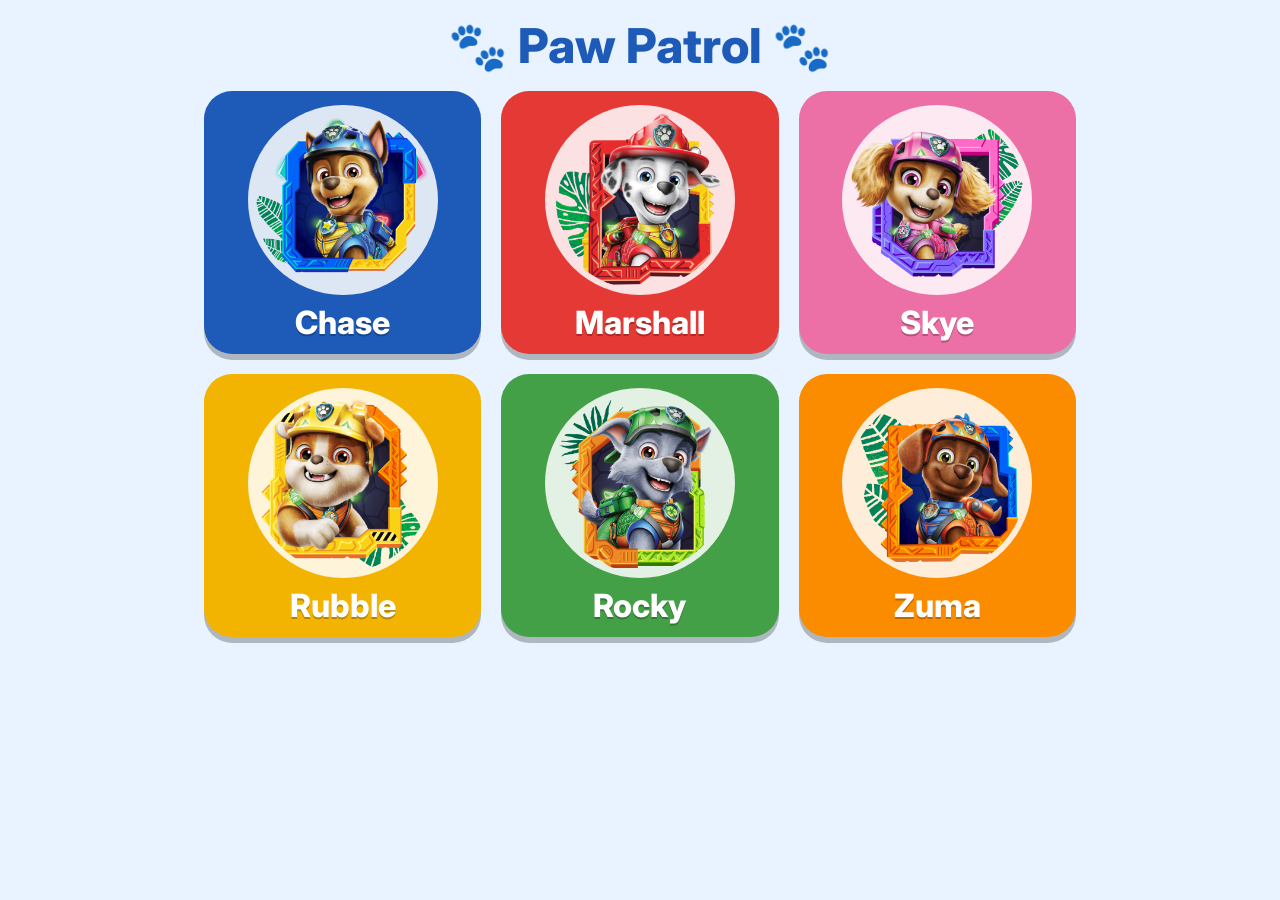
<file: index.html>
<!DOCTYPE html>
<html lang="de">
<head>
  <meta charset="utf-8">
  <meta name="viewport" content="width=device-width, initial-scale=1, viewport-fit=cover">
  <meta name="theme-color" content="#1e5bb8">
  <title>Paw Patrol</title>
  <link rel="icon" href="favicon.svg" type="image/svg+xml">
  <link rel="icon" href="favicon.png" type="image/png" sizes="48x48">
  <link rel="apple-touch-icon" href="apple-touch-icon.png">
  <link rel="preconnect" href="https://fonts.googleapis.com">
  <link rel="preconnect" href="https://fonts.gstatic.com" crossorigin>
  <link rel="stylesheet" href="https://fonts.googleapis.com/css2?family=Inter:wght@400;700;800&display=swap">
  <link rel="stylesheet" href="css/style.css">
</head>
<body class="home">
  <header class="title">🐾 Paw Patrol 🐾</header>
  <main id="tiles" class="tiles" aria-label="Die sechs Hunde"></main>
  <script src="js/dogs.js"></script>
  <script src="js/home.js"></script>
</body>
</html>
</file>
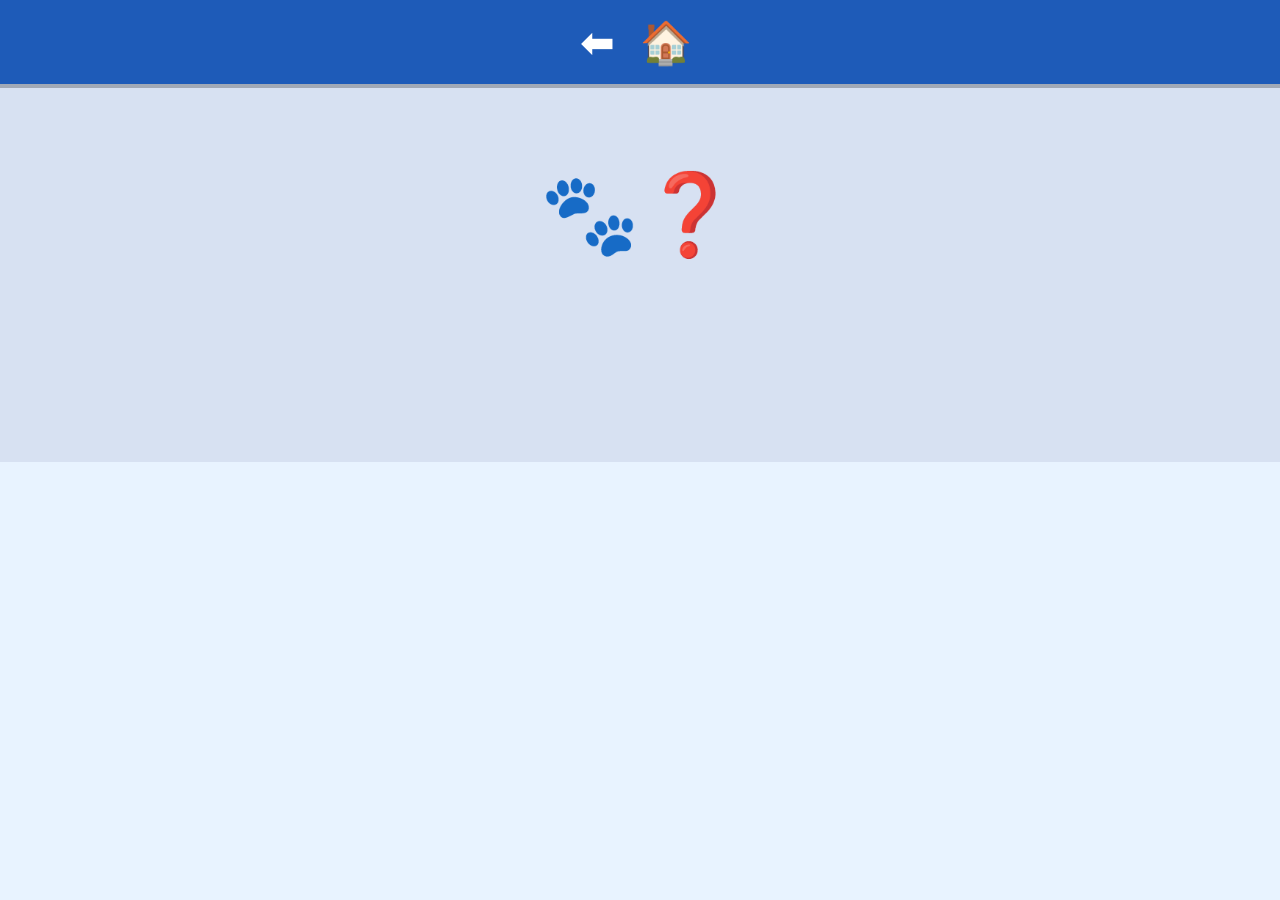
<file: dog.html>
<!DOCTYPE html>
<html lang="de">
<head>
  <meta charset="utf-8">
  <meta name="viewport" content="width=device-width, initial-scale=1, viewport-fit=cover">
  <title>Paw Patrol</title>
  <link rel="icon" href="favicon.svg" type="image/svg+xml">
  <link rel="icon" href="favicon.png" type="image/png" sizes="48x48">
  <link rel="apple-touch-icon" href="apple-touch-icon.png">
  <link rel="preconnect" href="https://fonts.googleapis.com">
  <link rel="preconnect" href="https://fonts.gstatic.com" crossorigin>
  <link rel="stylesheet" href="https://fonts.googleapis.com/css2?family=Inter:wght@400;700;800&display=swap">
  <link rel="stylesheet" href="css/style.css">
</head>
<body class="detail">
  <a id="back" class="back" href="index.html" aria-label="Zurück">⬅️ 🏠</a>
  <main id="page"></main>
  <script src="js/dogs.js"></script>
  <script src="js/detail.js"></script>
</body>
</html>
</file>
<file: css/style.css>
* { box-sizing: border-box; -webkit-tap-highlight-color: transparent; }

html, body {
  margin: 0;
  min-height: 100%;
  font-family: "Inter", system-ui, -apple-system, "Segoe UI", Roboto, "Helvetica Neue", Arial, sans-serif;
  background: #e8f3ff;
  color: #1b1b1b;
}

/* ---------- Startseite ---------- */
.title {
  text-align: center;
  font-size: clamp(1.8rem, 7vw, 3rem);
  font-weight: 800;
  padding: 16px 8px 4px;
  color: #1e5bb8;
}

.tiles {
  display: grid;
  grid-template-columns: repeat(2, 1fr);
  gap: 14px;
  padding: 12px 14px calc(20px + env(safe-area-inset-bottom));
  max-width: 900px;
  margin: 0 auto;
}
@media (min-width: 700px) {
  .tiles { grid-template-columns: repeat(3, 1fr); gap: 20px; }
}

.tile {
  display: flex;
  flex-direction: column;
  align-items: center;
  justify-content: center;
  gap: 8px;
  padding: 14px 8px 12px;
  background: var(--c);
  border-radius: 28px;
  text-decoration: none;
  color: #fff;
  box-shadow: 0 6px 0 rgba(0, 0, 0, .25);
  transition: transform .1s, box-shadow .1s;
}
.tile:active { transform: translateY(5px); box-shadow: 0 1px 0 rgba(0, 0, 0, .25); }
.tile-img {
  width: 100%;
  max-width: 190px;
  aspect-ratio: 1;
  background: #ffffffd9;
  border-radius: 50%;
  display: block;
  padding: 6px;
}
.tile-img svg { width: 100%; height: 100%; display: block; }
.tile-img img { width: 100%; height: 100%; display: block; object-fit: cover; border-radius: 50%; }
.tile-name {
  font-size: clamp(1.3rem, 5.5vw, 2rem);
  font-weight: 800;
  text-shadow: 0 2px 0 rgba(0, 0, 0, .25);
}

/* ---------- Detailseite ---------- */
body.detail {
  --c: #1e5bb8;
  background: color-mix(in srgb, var(--c) 18%, white);
  padding-bottom: calc(120px + env(safe-area-inset-bottom));
}

.back {
  display: flex;
  align-items: center;
  justify-content: center;
  position: sticky;
  top: 0;
  z-index: 10;
  height: 84px;
  margin: 0;
  width: 100%;
  background: var(--c);
  color: #fff;
  font-size: 2.6rem;
  font-weight: 800;
  text-decoration: none;
  letter-spacing: .2em;
  box-shadow: 0 4px 0 rgba(0, 0, 0, .25);
  padding-top: env(safe-area-inset-top);
}
.back:active { filter: brightness(.9); }
.back-bottom {
  position: relative;
  max-width: 600px;
  margin: 24px auto 0;
  border-radius: 28px;
  width: calc(100% - 28px);
}

main#page { max-width: 640px; margin: 0 auto; padding: 0 14px; }

.dog-name {
  text-align: center;
  font-size: clamp(2.4rem, 12vw, 4rem);
  margin: 14px 0 0;
  color: var(--c);
  text-shadow: 0 2px 0 rgba(0, 0, 0, .15);
}
.dog-job {
  text-align: center;
  font-size: clamp(1.4rem, 6vw, 2rem);
  margin: 4px 0 14px;
  font-weight: 700;
}

.gallery { margin-bottom: 18px; }
.slides {
  display: flex;
  overflow-x: auto;
  scroll-snap-type: x mandatory;
  -webkit-overflow-scrolling: touch;
  border-radius: 28px;
  box-shadow: 0 6px 0 rgba(0, 0, 0, .2);
  scrollbar-width: none;
}
.slides::-webkit-scrollbar { display: none; }
.slide {
  flex: 0 0 100%;
  scroll-snap-align: center;
  aspect-ratio: 1;
  display: flex;
  align-items: center;
  justify-content: center;
  background: var(--c);
  gap: 12px;
}
.slide.face img { width: 80%; height: 80%; object-fit: cover; border-radius: 50%; }
.slide.face svg { width: 80%; height: 80%; background: #ffffffd9; border-radius: 50%; padding: 4%; }
.slide.emoji span { font-size: clamp(5rem, 28vw, 9rem); line-height: 1; }
.slide.photo { background: #fff; }
.slide.photo img { width: 100%; height: 100%; object-fit: contain; }

.dots { display: flex; justify-content: center; gap: 10px; margin-top: 14px; }
.dot { width: 14px; height: 14px; border-radius: 50%; background: #00000033; }
.dot.active { background: var(--c); transform: scale(1.3); }

.facts {
  display: grid;
  grid-template-columns: repeat(2, 1fr);
  gap: 12px;
}
.fact {
  background: #fff;
  border: 4px solid var(--c);
  border-radius: 24px;
  padding: 12px 6px;
  text-align: center;
  display: flex;
  flex-direction: column;
  align-items: center;
  gap: 4px;
}
.fact-icon { font-size: clamp(3rem, 14vw, 4.5rem); line-height: 1.1; }
.fact-text { font-size: clamp(1rem, 4.2vw, 1.3rem); font-weight: 700; }
.notfound { text-align: center; font-size: 5rem; }
</file>
